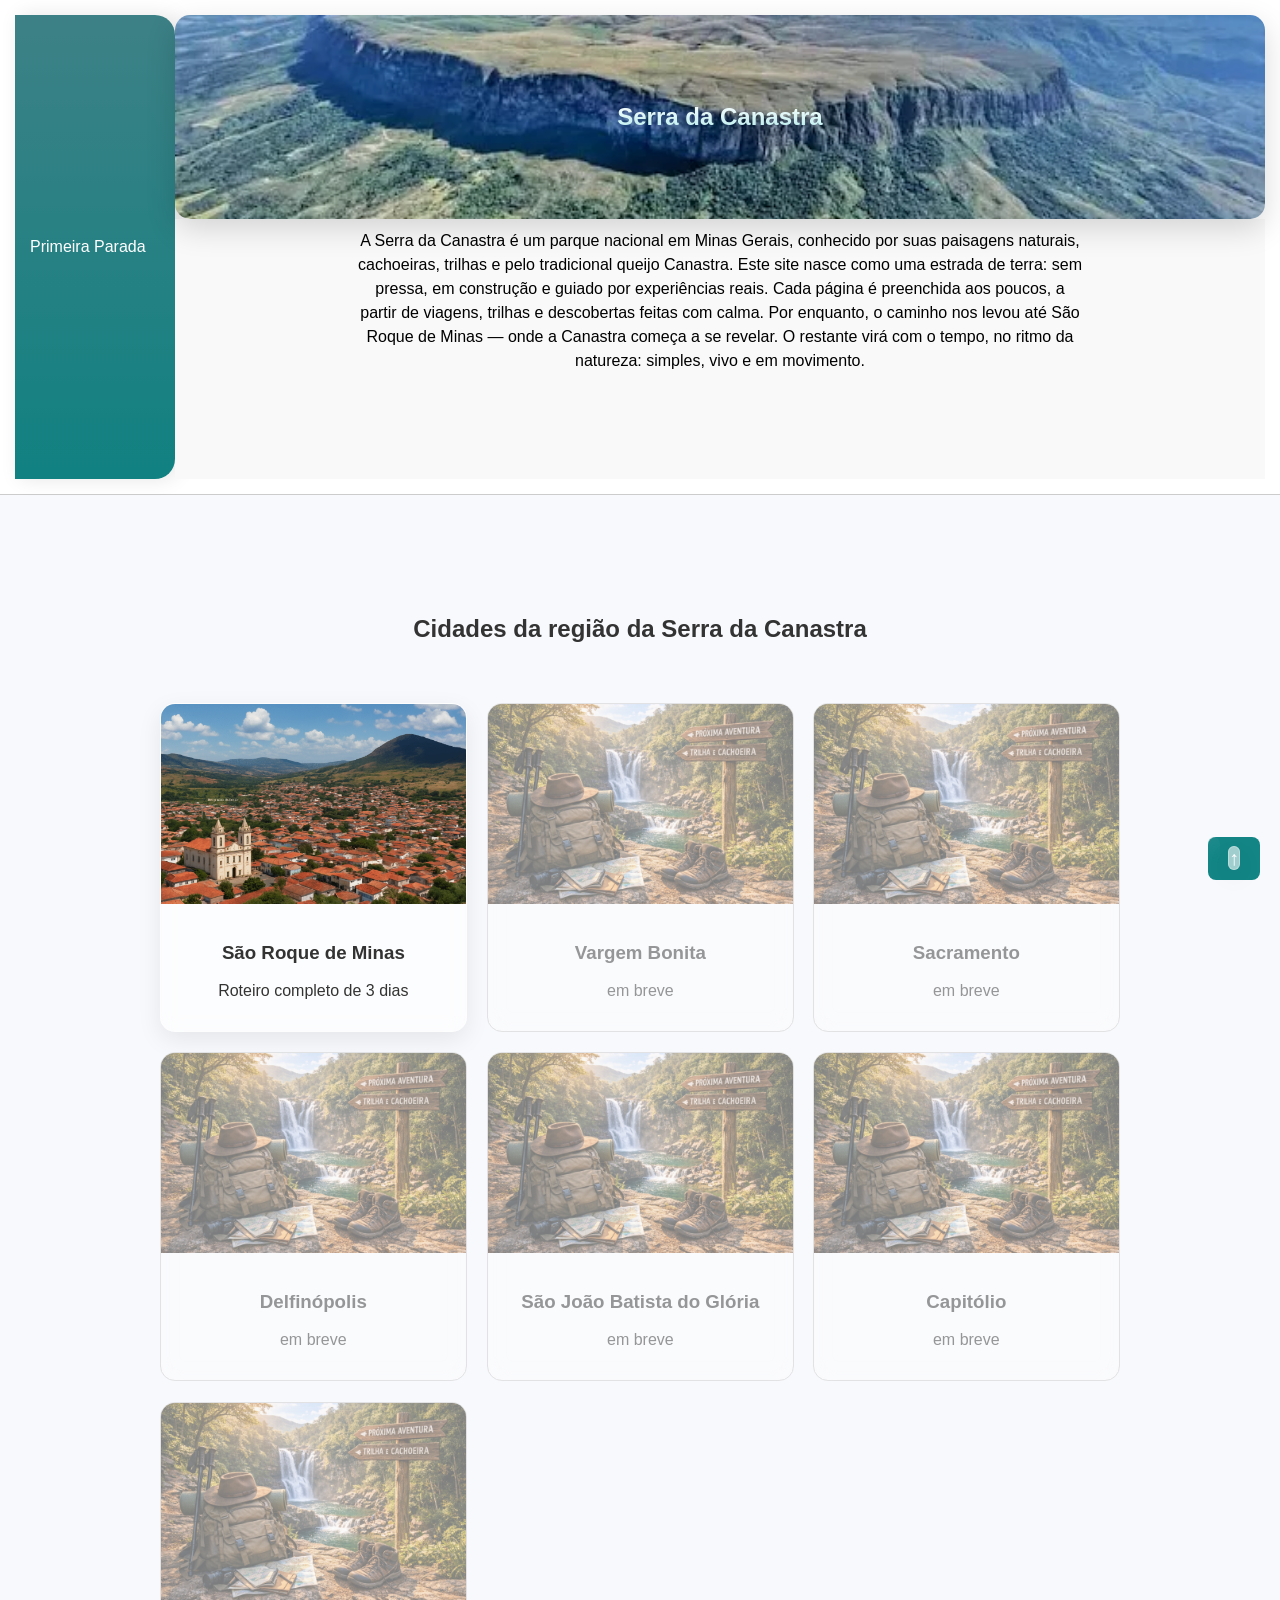
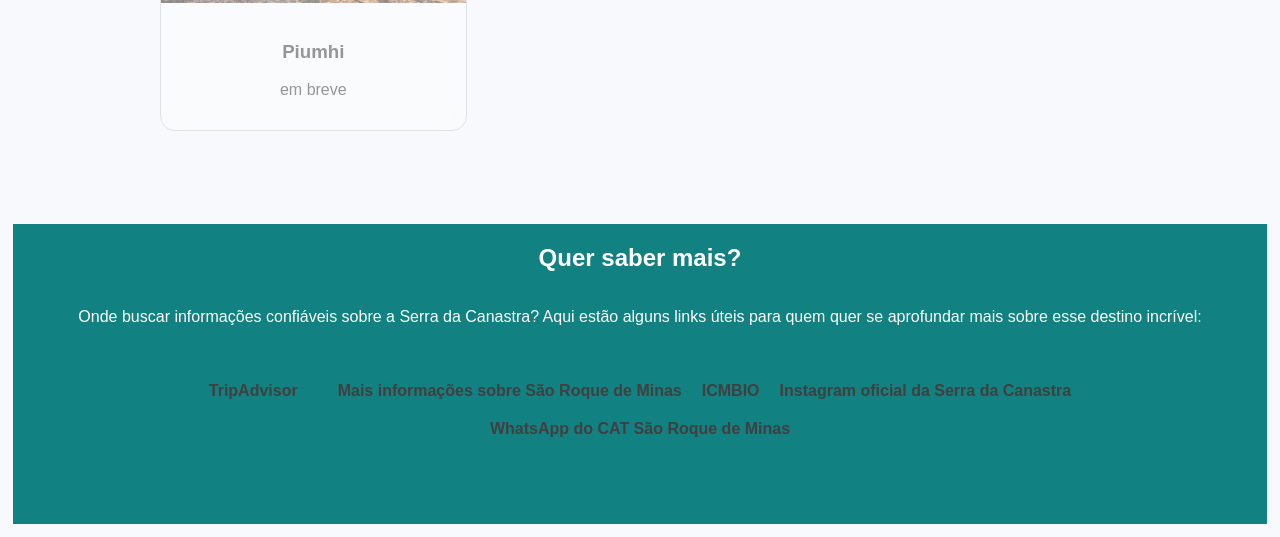
<file: index.html>
<!DOCTYPE html>
<html lang="pt-br">
<head>
<meta charset="UTF-8">
<meta name="viewport" content="width=device-width, initial-scale=1.0">
<title>Blog de Viagens</title>
<link rel="stylesheet" href="CSS/style.css">
</head>
<body>

<header>
 
  <nav class="sidebar">
    
    <a href="canastra.html">Primeira Parada</a>

  </nav>


<section class="hero" style="background:url('IMG/imagem serra.webp') center/cover ">
  <div>
    <h2>Serra da Canastra</h2>

    
  </div>

 </section>
 
 <section class="hero1">
       
        <p>A Serra da Canastra é um parque nacional em Minas Gerais, conhecido por suas paisagens naturais, cachoeiras, trilhas e pelo tradicional queijo Canastra. Este site nasce como uma estrada de terra: sem pressa, em construção e guiado por experiências reais. Cada página é preenchida aos poucos, a partir de viagens, trilhas e descobertas feitas com calma. Por enquanto, o caminho nos levou até São Roque de Minas — onde a Canastra começa a se revelar. O restante virá com o tempo, no ritmo da natureza: simples, vivo e em movimento.</p>
        
<section>

</header>





<section class="section">
  <h2>Cidades da região da Serra da Canastra</h2>

  <div class="cards">

    <a href="canastra.html" class="card">
      <img src="./IMG/saoroque.jpg">
      <div class="card-content">
        <h3>São Roque de Minas</h3>
        <p> Roteiro completo de 3 dias</p>
      </div>
    </a>

    <a href="Vargem_Bonita.html" class="card disabled">
  <img src="./IMG/próximos destinos.png">
      <div class="card-content">
        <h3>Vargem Bonita</h3>
        <p> em breve</p>
     </div>
     </a> 

     <a href="Sacramento.html" class="card disabled">
      <img src="./IMG/próximos destinos.png">    
      <div class="card-content">
        <h3>Sacramento</h3>
        <p> em breve</p>
       </div>
        </a>
    
    <a href="Delfinópolis.html" class="card disabled">
      <img src="./IMG/próximos destinos.png">    
      <div class="card-content">
        <h3>Delfinópolis</h3>
        <p> em breve</p>
       </div>
        </a>

        
   <a href="Sao_Joao_Batista_do_Gloria.html" class="card disabled">
      <img src="./IMG/próximos destinos.png">    
      <div class="card-content">    
        <h3>São João Batista do Glória</h3>
        <p> em breve</p>
      </div>
    </a>
      
      
      <a href="Capitólio.html" class="card disabled">
      <img src="./IMG/próximos destinos.png ">     
      <div class="card-content">    
      <h3>Capitólio</h3>
      <p> em breve</p>    
      </div>
    </a>
    
    <a href="Piumhi.html" class="card disabled">
        <img  src="./IMG/próximos destinos.png">  
        <div class="card-content">    
        <h3  >Piumhi</h3>   
        <p> em breve</p>  
      </div>
    </a>  
    </section>

       
    <footer class="lista">
      <h2>Quer saber mais?</h2>
    
         <p> Onde buscar informações confiáveis sobre a Serra da Canastra? Aqui estão alguns links úteis para quem quer se aprofundar mais sobre esse destino incrível:</p>
    <ul>

        <li>
            <a href="https://www.tripadvisor.com.br/Attraction_Review-g303580-d447984-Reviews-Serra_da_Canastra-Sao_Roque_de_Minas_State_of_Minas_Gerais.html" target="_blank">TripAdvisor</a><li>

        </li> 
        <li>
           <a href="http://saoroquedeminas.mg.gov.br/?p=5624" target="_blank">Mais informações sobre São Roque de Minas</a>

        </li> 
        <li>
            <a href="https://www.gov.br/icmbio/pt-br/assuntos/biodiversidade/unidade-de-conservacao/unidades-de-biomas/cerrado/lista-de-ucs/parna-da-serra-da-canastra/informacoes-sobre-visitacao-parna-da-serra-da-canastra" target="_blank">ICMBIO</a>

        </li> 
        <li>
      <a href="https://www.instagram.com/serradacanastra/?utm_source=ig_web_button_share_sheet&igsh=ZDNlZDc0MzIxNwhttps://maps.app.goo.gl/ZpWFmBNEFLNCRsBv5==" target="_blank">Instagram oficial da Serra da Canastra</a>

        </li> 
        <li>
      <a href="https://api.whatsapp.com/send?text=https%3A%2F%2Fmaps.app.goo.gl%2FZpWFmBNEFLNCRsBv5" target="_blank">WhatsApp do CAT São Roque de Minas</a>

        </li>   
        
    </ul>
  
    </footer>
    
<button>
   
     <a href="index.html" class="card">↑</a> 
</button>

   
  </body>
</html>
</file>
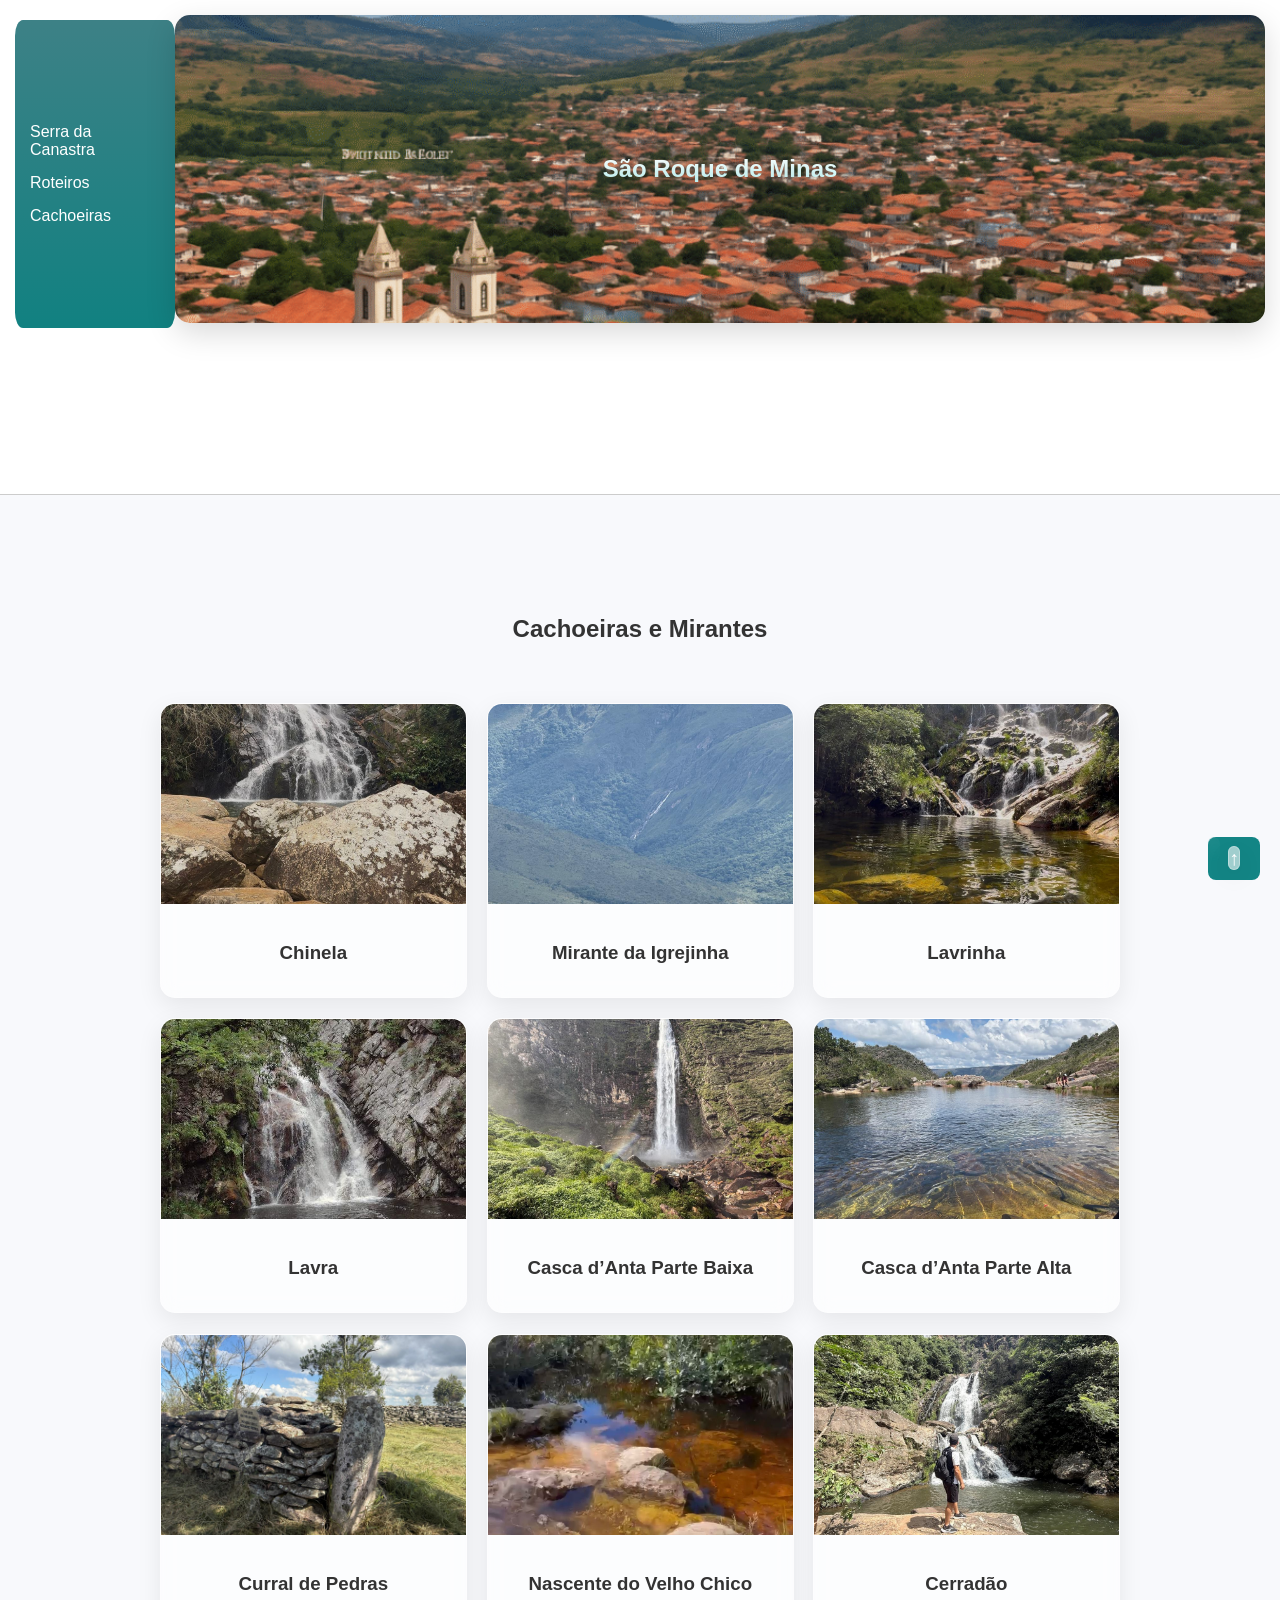
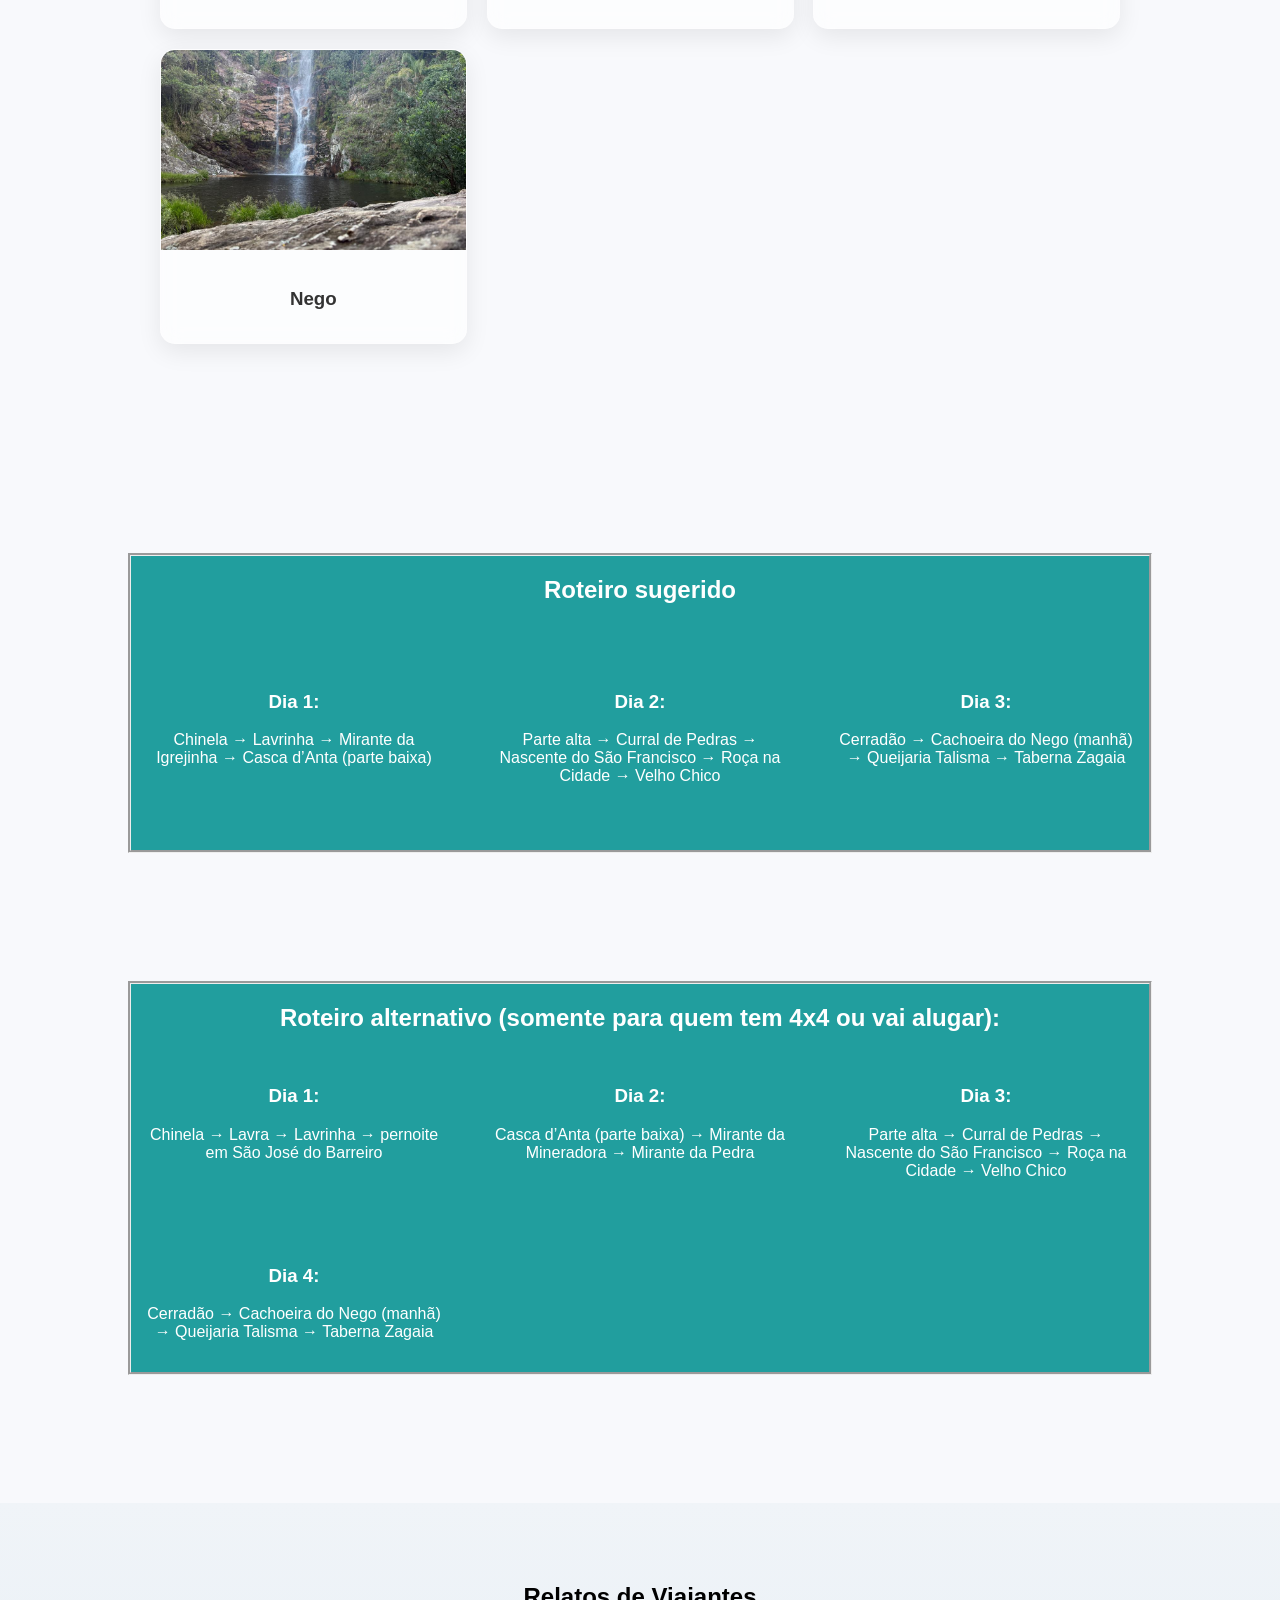
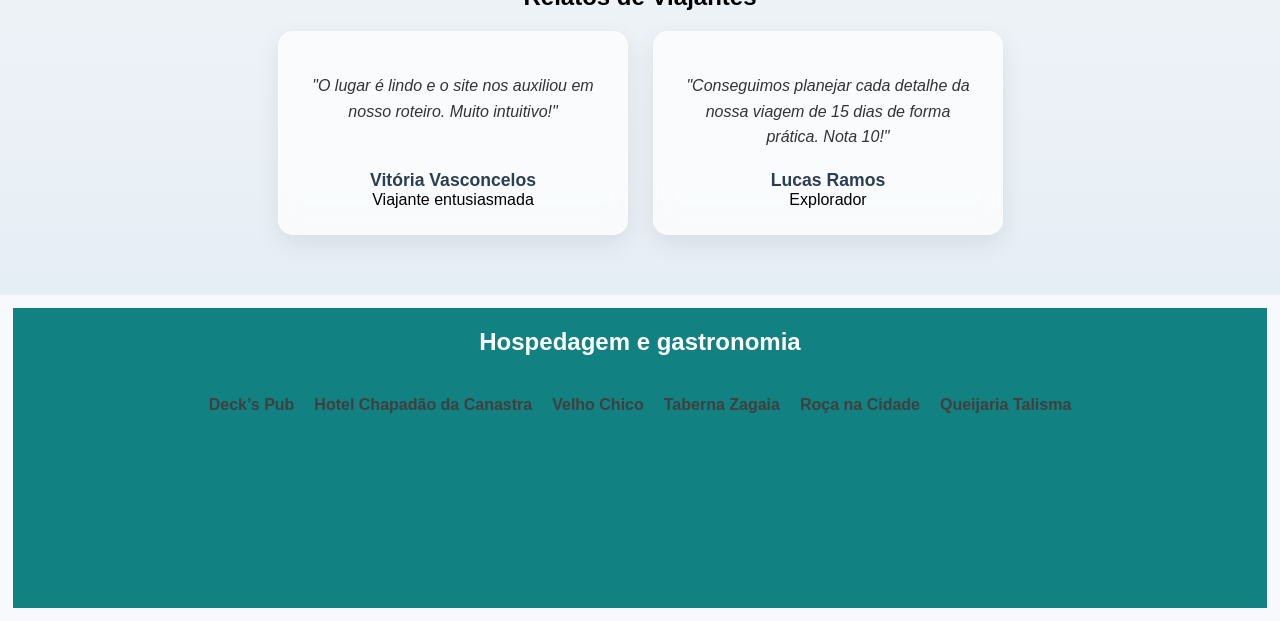
<file: canastra.html>
<!DOCTYPE html>
<html lang="pt-br">
<head>
<meta charset="UTF-8">
<meta name="viewport" content="width=device-width, initial-scale=1.0">
<title>São Roque de Minas</title>
<link rel="stylesheet" href="CSS/style.css">
</head>
<body>

      <header>
 
   
          <nav id="sidebar1">
            <a href="index.html">Serra da Canastra</a>
            <a href="#Roteiros">Roteiros</a>
            <a href="#Cachoeiras">Cachoeiras</a>
          </nav>

          <section class="hero" style="background:url('IMG/saoroque.jpg') center/cover;">
            <div>
                <h2>São Roque de Minas</h2>
   
            </div>
          </section>

      </header>

     

<section class="section" id="Cachoeiras">
  <h2>Cachoeiras e Mirantes</h2>

  <div class="cards">

    <a href="cachoeiras/chinela.html" class="card">
      <img src="IMG/chinela.jpeg">
      <div class="card-content">
        <h3>Chinela</h3>
      </div>
    </a>

     <a href="cachoeiras/mirantedaigreinha.html" class="card">
      <img src="./IMG/mirante da igrejinha.jpeg">
      <div class="card-content">
        <h3>Mirante da Igrejinha</h3>
      </div>
    </a>

    <a href="cachoeiras/lavrinha.html" class="card">
      <img src="IMG/lavrinha.jpeg">
      <div class="card-content">
        <h3>Lavrinha</h3>
      </div>
    </a>

    
    <a href="cachoeiras/lavra.html" class="card">
      <img src="./IMG/lavra.jpg">
      <div class="card-content">
        <h3>Lavra</h3>
      </div>
    </a>

    <a href="cachoeiras/cascabaixa.html" class="card">
      <img src="./IMG/cascadanta baixa.jpeg">
      <div class="card-content">
        <h3>Casca d’Anta Parte Baixa</h3>
      </div>
    </a>  
    

    <a href="cachoeiras/cascaalta.html" class="card">
      <img src="./IMG/cascadanta alta .jpeg">
      <div class="card-content">
        <h3>Casca d’Anta Parte Alta</h3>
      </div>
    </a>

    <a href="./cachoeiras/curraldepedras.html" class="card">
      <img src="./IMG/curral de predras .jpeg">
      <div class="card-content">
        <h3>Curral de Pedras</h3>
      </div>
    </a>

    <a href="./cachoeiras/nascentedosaofrancisco.html" class="card">
      <img src="./IMG/nascente do sao francisco.jpeg">
      <div class="card-content">
        <h3>Nascente do Velho Chico</h3>
      </div>
    </a>

    <a href="./cachoeiras/Cerradão.html" class="card">
      <img src="IMG/cerradao .jpeg">
      <div class="card-content">
        <h3>Cerradão</h3> 
      </div>
    </a>

    <a href="./cachoeiras/Nego.html" class="card">
      <img src="./IMG/nego.jpeg">
      <div class="card-content">
        <h3>Nego</h3>
      </div>
    </a>

</section>

 <section class="Roteiros" id="Roteiros">
 
            <h2><strong>Roteiro sugerido</strong></h2>


            <div class="cards">

                <section class="card-content">

                      <h3><strong>Dia 1:</strong></h3>

                      <p> Chinela → Lavrinha → Mirante da Igrejinha → Casca d’Anta (parte baixa)</p>

                </section>
    
                <section class="card-content">
                      
                      <h3><strong>Dia 2:</strong></h3>

                      <p> Parte alta → Curral de Pedras → Nascente do São Francisco → Roça na Cidade → Velho Chico</p>

                </section>

                <section class="card-content">
                      
                    <h3><strong>Dia 3:</strong></h3>
                    
                    <p>Cerradão → Cachoeira do Nego (manhã) → Queijaria Talisma → Taberna Zagaia</p>

                </section>

               </div> 

      </section> 

  
      <section class="Roteiros">
  
            <h2><strong>Roteiro alternativo (somente para quem tem 4x4 ou vai alugar):</strong></h2>

 
            <div class="cards">

                <section class="card-content">

                      <h3><strong>Dia 1:</strong></h3>

                      <p> Chinela → Lavra → Lavrinha → pernoite em São José do Barreiro</p>

                </section>
    
                <section class="card-content">
                      
                      <h3><strong>Dia 2:</strong></h3>

                      <p> Casca d’Anta (parte baixa) → Mirante da Mineradora → Mirante da Pedra</p>

                </section>

                <section class="card-content">
                      
                    <h3><strong>Dia 3:</strong></h3>
                    
                    <p>Parte alta → Curral de Pedras → Nascente do São Francisco → Roça na Cidade → Velho Chico</p>

                </section>

                <section class="card-content">
                      
                    <h3><strong>Dia 4:</strong></h3>
                    
                    <p>Cerradão → Cachoeira do Nego (manhã) → Queijaria Talisma → Taberna Zagaia</p>

                </section>

              </div>
      </section>    
      
      <section id="depoimentos" class="secao-depoimentos">
  <h2>Relatos de Viajantes</h2>

  <div class="container-flex-depoimentos">
    <article class="card-depoimento">
      <p class="mensagem">"O lugar é lindo e o site nos auxiliou em nosso roteiro. Muito intuitivo!"</p>
      <div class="autor">
        <strong>Vitória Vasconcelos</strong>
        <span>Viajante entusiasmada</span>
      </div>
    </article>

    <article class="card-depoimento">
      <p class="mensagem">"Conseguimos planejar cada detalhe da nossa viagem de 15 dias de forma prática. Nota 10!"</p>
      <div class="autor">
        <strong>Lucas Ramos</strong>
        <span>Explorador</span>
      </div>
    </article>
  </div>
</section>
<footer class="lista">

    
  

<section>
  <h2>Hospedagem e gastronomia</h2>

  <ul>    
    <li><a href="https://www.instagram.com/deckspub?utm_source=ig_web_button_share_sheet&igsh=ZDNlZDc0MzIxNw==" target="_blank">Deck’s Pub</a></li>
    <li><a href="https://chapadaodacanastra.com.br/" target="_blank">Hotel Chapadão da Canastra</a></li>
    <li><a href="https://restaurantevelhochico.com.br/" target="_blank">Velho Chico</a></li>    
    <li><a href="https://www.instagram.com/tabernazagaia?utm_source=ig_web_button_share_sheet&igsh=ZDNlZDc0MzIxNw==" target="_blank">Taberna Zagaia</a></li>
    <li><a href="https://www.instagram.com/rocadacidade?utm_source=ig_web_button_share_sheet&igsh=ZDNlZDc0MzIxNw==" target="_blank">Roça na Cidade</a></li>
    <li><a href="https://www.facebook.com/share/1CfzoznMFb/?mibextid=wwXIfr" target="_blank">Queijaria Talisma</a></li>  
  </ul>
 

</section>
</footer>

<button>
   
     <a href="canastra.html" class="card">↑</a> 
</button>

</body>
</html>
</file>
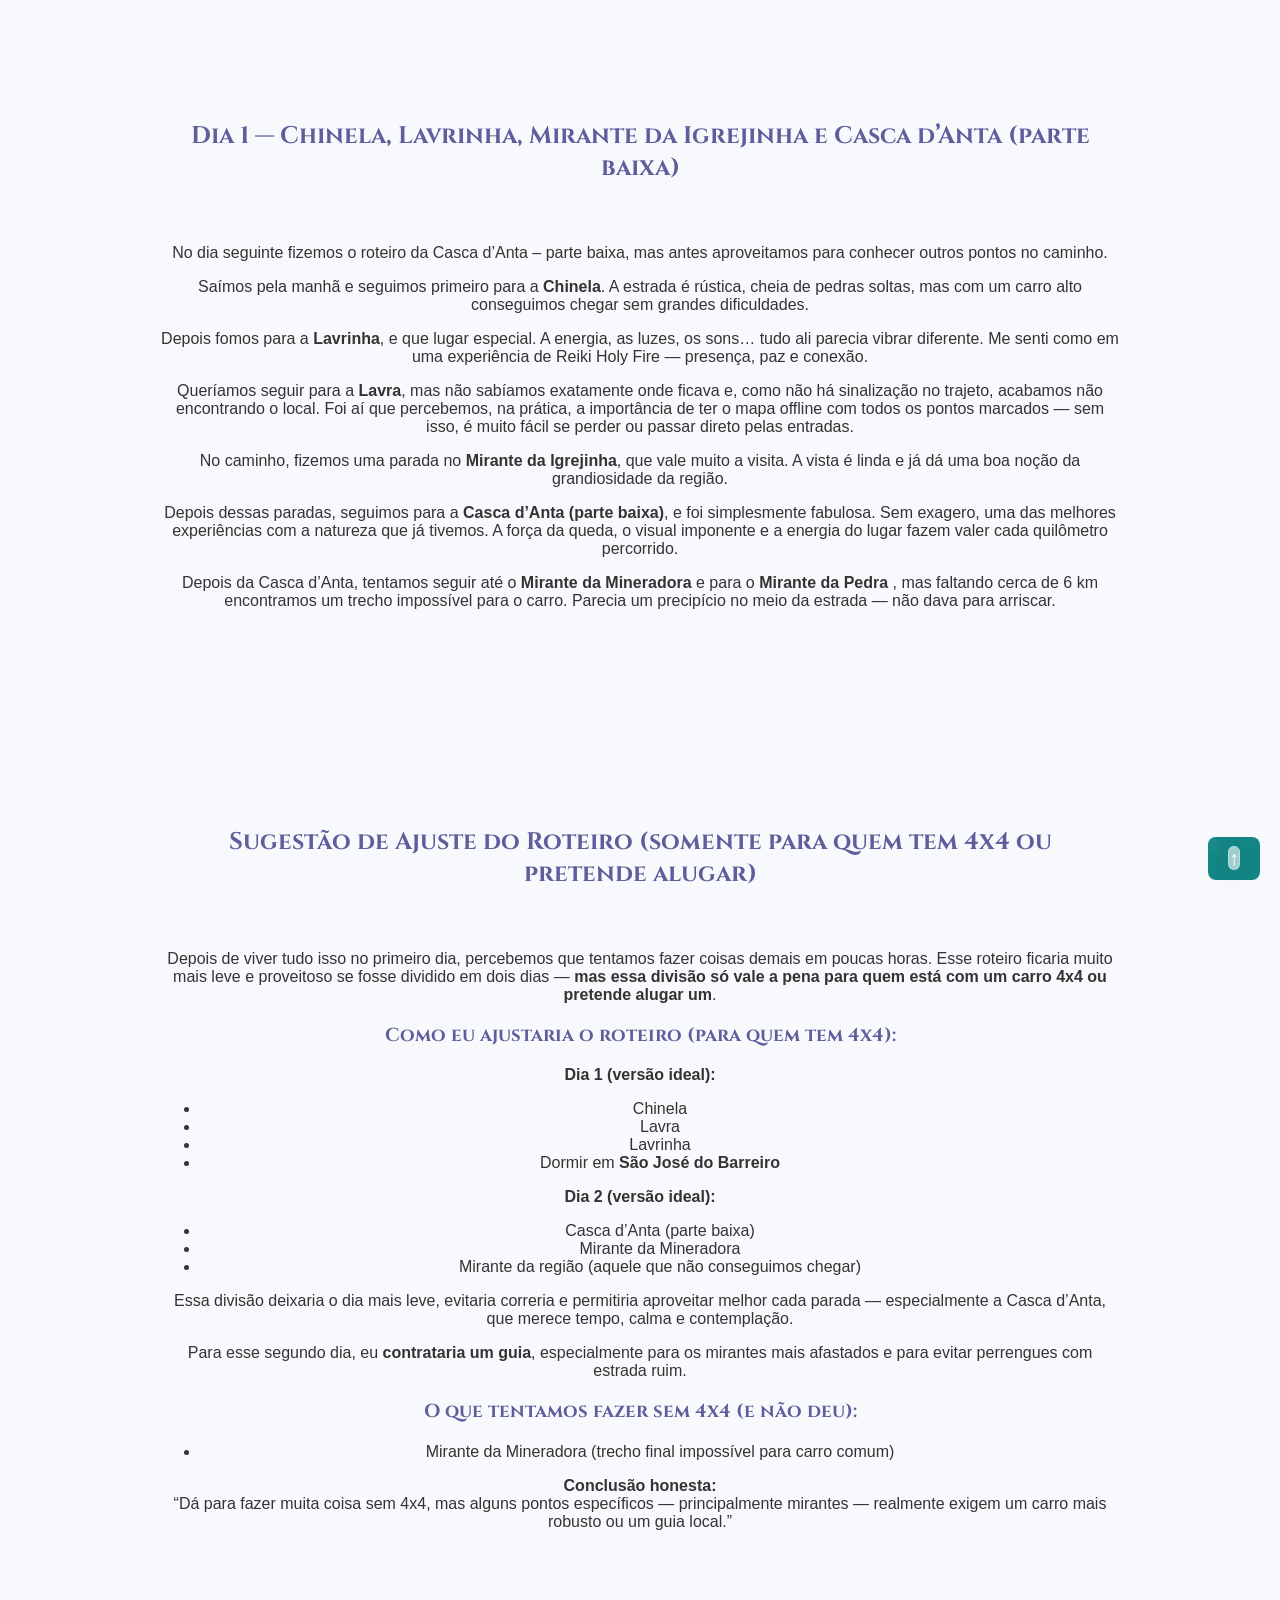
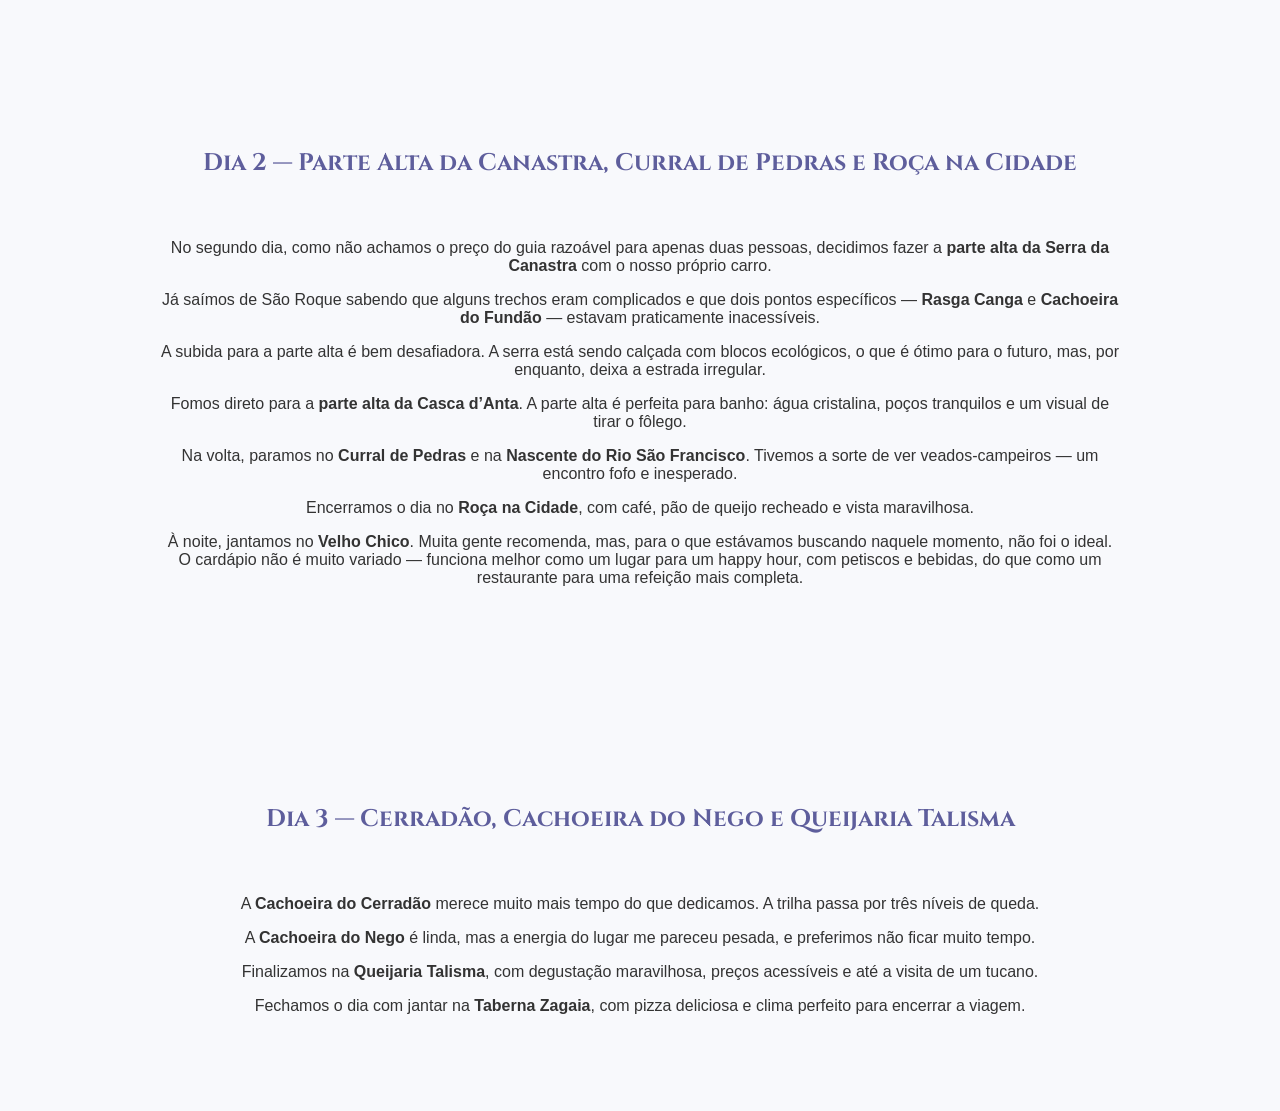
<file: sao roque de minas 2.html>
<!DOCTYPE html>
<html lang="pt-br">

<head>
    <meta charset="UTF-8">
    <meta name="viewport" content="width=device-width, initial-scale=1.0">
    <title>São Roque de Minas – Nossa Primeira Parada na Serra da Canastra</title>

    <link rel="stylesheet" href="../CSS/style.css">
    <link href="https://fonts.googleapis.com/css2?family=Cinzel:wght@400;600;700&display=swap" rel="stylesheet">

    <style>
        h1, h2, h3 {
            font-family: 'Cinzel', serif;
            color: rgb(94, 94, 156);
            text-align: center;
        }
    </style>
</head>
<body>
<section class="section">

    <h2>Dia 1 — Chinela, Lavrinha, Mirante da Igrejinha e Casca d’Anta (parte baixa)</h2>

    <p>No dia seguinte fizemos o roteiro da Casca d’Anta – parte baixa, mas antes aproveitamos para conhecer outros pontos no caminho.</p>

    <p>Saímos pela manhã e seguimos primeiro para a <strong>Chinela</strong>. A estrada é rústica, cheia de pedras soltas, mas com um carro alto conseguimos chegar sem grandes dificuldades.</p>

    <p>Depois fomos para a <strong>Lavrinha</strong>, e que lugar especial. A energia, as luzes, os sons… tudo ali parecia vibrar diferente. Me senti como em uma experiência de Reiki Holy Fire — presença, paz e conexão.</p>

    <p>Queríamos seguir para a <strong>Lavra</strong>, mas não sabíamos exatamente onde ficava e, como não há sinalização no trajeto, acabamos não encontrando o local. Foi aí que percebemos, na prática, a importância de ter o mapa offline com todos os pontos marcados — sem isso, é muito fácil se perder ou passar direto pelas entradas.</p>

    <p>No caminho, fizemos uma parada no <strong>Mirante da Igrejinha</strong>, que vale muito a visita. A vista é linda e já dá uma boa noção da grandiosidade da região.</p>

    <p>Depois dessas paradas, seguimos para a <strong>Casca d’Anta (parte baixa)</strong>, e foi simplesmente fabulosa. Sem exagero, uma das melhores experiências com a natureza que já tivemos. A força da queda, o visual imponente e a energia do lugar fazem valer cada quilômetro percorrido.</p>

    <p>Depois da Casca d’Anta, tentamos seguir até o <strong>Mirante da Mineradora</strong> e para o <strong> Mirante da Pedra </strong>, mas faltando cerca de 6 km encontramos um trecho impossível para o carro. Parecia um precipício no meio da estrada — não dava para arriscar.</p>

    

    

</section>

<section class="section">

    <h2>Sugestão de Ajuste do Roteiro (somente para quem tem 4x4 ou pretende alugar)</h2>

    <p>Depois de viver tudo isso no primeiro dia, percebemos que tentamos fazer coisas demais em poucas horas. Esse roteiro ficaria muito mais leve e proveitoso se fosse dividido em dois dias — <strong>mas essa divisão só vale a pena para quem está com um carro 4x4 ou pretende alugar um</strong>.</p>

    <h3>Como eu ajustaria o roteiro (para quem tem 4x4):</h3>

    <p><strong>Dia 1 (versão ideal):</strong></p>
    <ul>
        <li>Chinela</li>
        <li>Lavra</li>
        <li>Lavrinha</li>
        <li>Dormir em <strong>São José do Barreiro</strong></li>
    </ul>

    <p><strong>Dia 2 (versão ideal):</strong></p>
    <ul>
        <li>Casca d’Anta (parte baixa)</li>
        <li>Mirante da Mineradora</li>
        <li>Mirante da região (aquele que não conseguimos chegar)</li>
    </ul>

    <p>Essa divisão deixaria o dia mais leve, evitaria correria e permitiria aproveitar melhor cada parada — especialmente a Casca d’Anta, que merece tempo, calma e contemplação.</p>

    <p>Para esse segundo dia, eu <strong>contrataria um guia</strong>, especialmente para os mirantes mais afastados e para evitar perrengues com estrada ruim.</p>

    <h3>O que tentamos fazer sem 4x4 (e não deu):</h3>

    <ul>
        <li>Mirante da Mineradora (trecho final impossível para carro comum)</li>
    </ul>

    <p><strong>Conclusão honesta:</strong><br>
    “Dá para fazer muita coisa sem 4x4, mas alguns pontos específicos — principalmente mirantes — realmente exigem um carro mais robusto ou um guia local.”</p>

</section>

<section class="section">

    <h2>Dia 2 — Parte Alta da Canastra, Curral de Pedras e Roça na Cidade</h2>

    <p>No segundo dia, como não achamos o preço do guia razoável para apenas duas pessoas, decidimos fazer a <strong>parte alta da Serra da Canastra</strong> com o nosso próprio carro.</p>

    <p>Já saímos de São Roque sabendo que alguns trechos eram complicados e que dois pontos específicos — <strong>Rasga Canga</strong> e <strong>Cachoeira do Fundão</strong> — estavam praticamente inacessíveis.</p>

    <p>A subida para a parte alta é bem desafiadora. A serra está sendo calçada com blocos ecológicos, o que é ótimo para o futuro, mas, por enquanto, deixa a estrada irregular.</p>

    <p>Fomos direto para a <strong>parte alta da Casca d’Anta</strong>. A parte alta é perfeita para banho: água cristalina, poços tranquilos e um visual de tirar o fôlego.</p>

    <p>Na volta, paramos no <strong>Curral de Pedras</strong> e na <strong>Nascente do Rio São Francisco</strong>. Tivemos a sorte de ver veados-campeiros — um encontro fofo e inesperado.</p>

    <p>Encerramos o dia no <strong>Roça na Cidade</strong>, com café, pão de queijo recheado e vista maravilhosa.</p>

    <p>À noite, jantamos no <strong>Velho Chico</strong>. Muita gente recomenda, mas, para o que estávamos buscando naquele momento, não foi o ideal. O cardápio não é muito variado — funciona melhor como um lugar para um happy hour, com petiscos e bebidas, do que como um restaurante para uma refeição mais completa.</p>

</section>

<section class="section">

    <h2>Dia 3 — Cerradão, Cachoeira do Nego e Queijaria Talisma</h2>

    <p>A <strong>Cachoeira do Cerradão</strong> merece muito mais tempo do que dedicamos. A trilha passa por três níveis de queda.</p>

    <p>A <strong>Cachoeira do Nego</strong> é linda, mas a energia do lugar me pareceu pesada, e preferimos não ficar muito tempo.</p>

    <p>Finalizamos na <strong>Queijaria Talisma</strong>, com degustação maravilhosa, preços acessíveis e até a visita de um tucano.</p>

    <p>Fechamos o dia com jantar na <strong>Taberna Zagaia</strong>, com pizza deliciosa e clima perfeito para encerrar a viagem.</p>

</section>

<button>
   
     <a href="canastra.html" class="card">↑</a> 
</button>

</body>
</file>
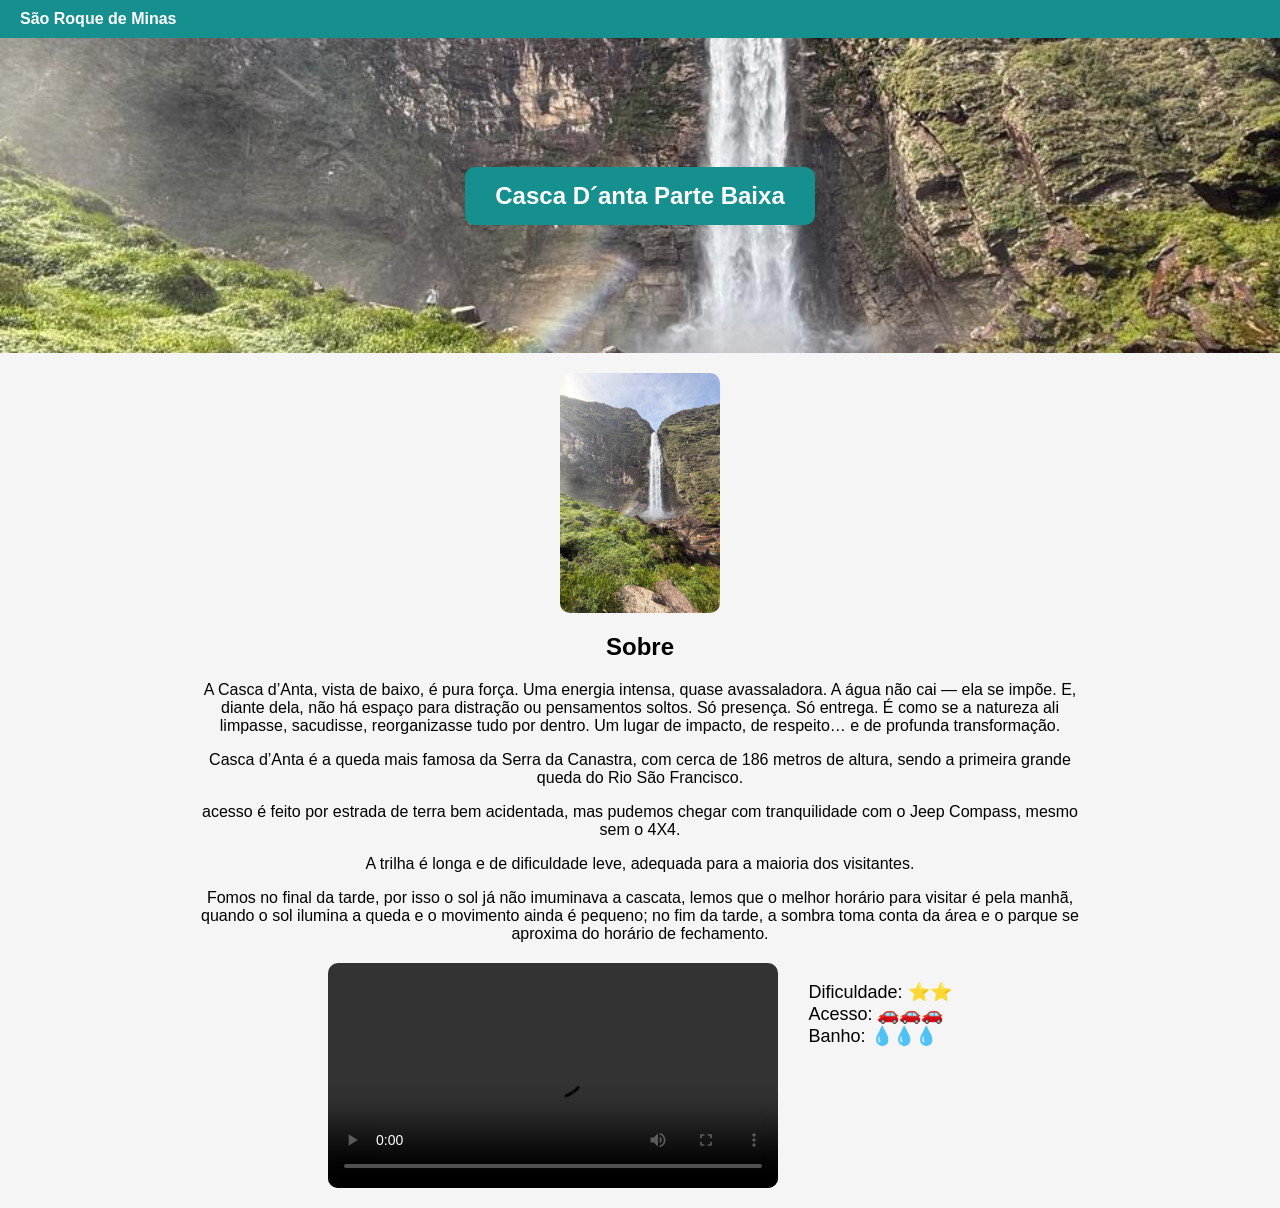
<file: cachoeiras/cascabaixa.html>
<!DOCTYPE html>
<html lang="pt-br">
<head>
  <meta charset="UTF-8">
  <meta name="viewport" content="width=device-width, initial-scale=1.0">
  <title>Casca D´anta Parte Baixa</title>
</head>

<body>

</head>

<body style="margin:0; font-family: Arial, sans-serif; background:#f5f5f5;">

 
  <header style="width:100%;">
    <nav style="padding:10px 20px; background:#168f8f;">
      <a href="../canastra.html" style="color:white; text-decoration:none; font-weight:bold;">
        São Roque de Minas
      </a>
    </nav>

    
    <section style="
      height:35vh;
      background:url('../IMG/cascadanta\ baixa.jpeg') center/cover no-repeat;
      display:flex;
      align-items:center;
      justify-content:center;
    ">
      <h2 style="
        background:#168f8f;
        color:white;
        padding:15px 30px;
        border-radius:10px;
      ">
        Casca D´anta Parte Baixa
      </h2>
    </section>
  </header>

 
  <section style="
    display:flex;
    justify-content:center;
    gap:15px;
    margin:20px 0;
  ">
    <img src="../IMG/cascadanta baixa.jpeg" style="width:160px; height:240px; object-fit:cover; border-radius:10px;">
    
  </section>

  
  <section style="
    max-width:900px;
    margin:0 auto;
    padding:0 20px;
    text-align:center;
  ">
  <h2>Sobre</h2>
  <p>A Casca d’Anta, vista de baixo, é pura força. Uma energia intensa, quase avassaladora. A água não cai — ela se impõe. E, diante dela, não há espaço para distração ou pensamentos soltos. Só presença. Só entrega. É como se a natureza ali limpasse, sacudisse, reorganizasse tudo por dentro. Um lugar de impacto, de respeito… e de profunda transformação.</p>
  <p>  Casca d’Anta é a queda mais famosa da Serra da Canastra, com cerca de 186 metros de altura, sendo a primeira grande queda do Rio São Francisco. </p> 
  <p> acesso é feito por estrada de terra bem acidentada, mas pudemos chegar com tranquilidade com o Jeep Compass, mesmo sem o 4X4. </p>
  <p> A trilha é longa e de dificuldade leve, adequada para a maioria dos visitantes. </p>
  <p> Fomos no final da tarde, por isso o sol já não imuminava a cascata, lemos que o melhor horário para visitar é pela manhã, quando o sol ilumina a queda e o movimento ainda é pequeno; no fim da tarde, a sombra toma conta da área e o parque se aproxima do horário de fechamento. </p>

  </section>

  
  <section style="
    display:flex;
    justify-content:center;
    align-items:flex-start;
    gap:30px;
    max-width:900px;
    margin:20px auto;
    padding:0 20px;
  ">

    <video controls style="width:50%; border-radius:10px;">
      <source src="../IMG/cascadanta baixa.mp4" type="video/mp4">
    </video>

    <ul style="list-style:none; padding:0; font-size:18px;">
      <li>Dificuldade: ⭐⭐</li>
    <li>Acesso: 🚗🚗🚗</li>
    <li>Banho: 💧💧💧</li>
    </ul>
    
  </section>

</body>
</html>
</file>
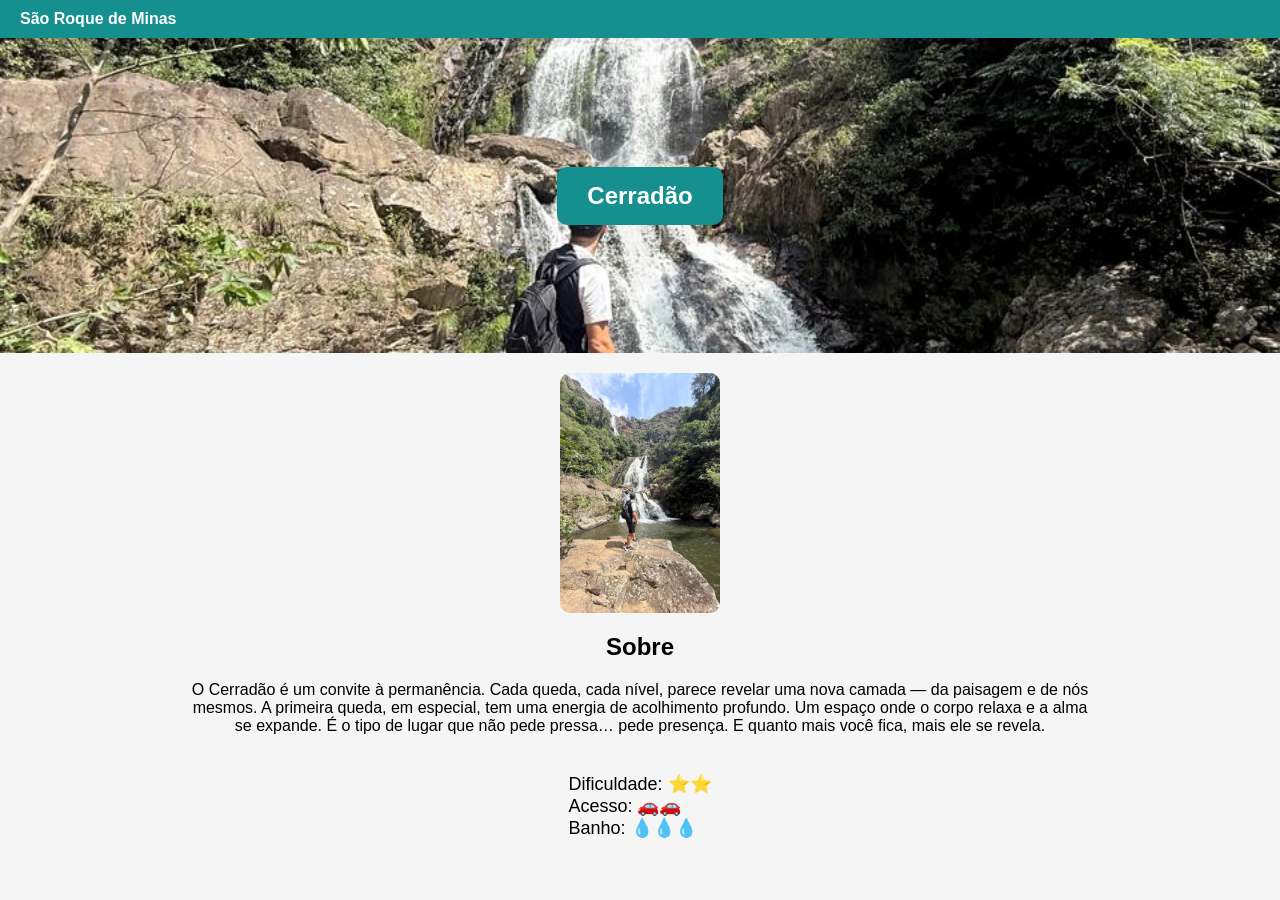
<file: cachoeiras/Cerradão.html>
<!DOCTYPE html>
<html lang="pt-br">
<head>
  <meta charset="UTF-8">
  <meta name="viewport" content="width=device-width, initial-scale=1.0">
  <title>Cerradão</title>
</head>

<body>

</head>

<body style="margin:0; font-family: Arial, sans-serif; background:#f5f5f5;">

 
  <header style="width:100%;">
    <nav style="padding:10px 20px; background:#168f8f;">
      <a href="../canastra.html" style="color:white; text-decoration:none; font-weight:bold;">
        São Roque de Minas
      </a>
    </nav>

    
    <section style="
      height:35vh;
      background:url('../IMG/cerradao\ .jpeg') center/cover no-repeat;
      display:flex;
      align-items:center;
      justify-content:center;
    ">
      <h2 style="
        background:#168f8f;
        color:white;
        padding:15px 30px;
        border-radius:10px;
      ">
       Cerradão
      </h2>
    </section>
  </header>

 
  <section style="
    display:flex;
    justify-content:center;
    gap:15px;
    margin:20px 0;
  ">
    <img src="../IMG/cerradao .jpeg" style="width:160px; height:240px; object-fit:cover; border-radius:10px;">
    
  </section>

  
  <section style="
    max-width:900px;
    margin:0 auto;
    padding:0 20px;
    text-align:center;
  ">
  <h2>Sobre</h2>
   <p>O Cerradão é um convite à permanência. Cada queda, cada nível, parece revelar uma nova camada — da paisagem e de nós mesmos. A primeira queda, em especial, tem uma energia de acolhimento profundo. Um espaço onde o corpo relaxa e a alma se expande. É o tipo de lugar que não pede pressa… pede presença. E quanto mais você fica, mais ele se revela.</p>


 
  </section>

  
  <section style="
    display:flex;
    justify-content:center;
    align-items:flex-start;
    gap:30px;
    max-width:900px;
    margin:20px auto;
    padding:0 20px;
  ">

    

    <ul style="list-style:none; padding:0; font-size:18px;">
     
    <li>Dificuldade: ⭐⭐</li>
    <li>Acesso: 🚗🚗</li>
    <li>Banho: 💧💧💧</li>
    </ul>
    
  </section>

</body>
</html>
</file>
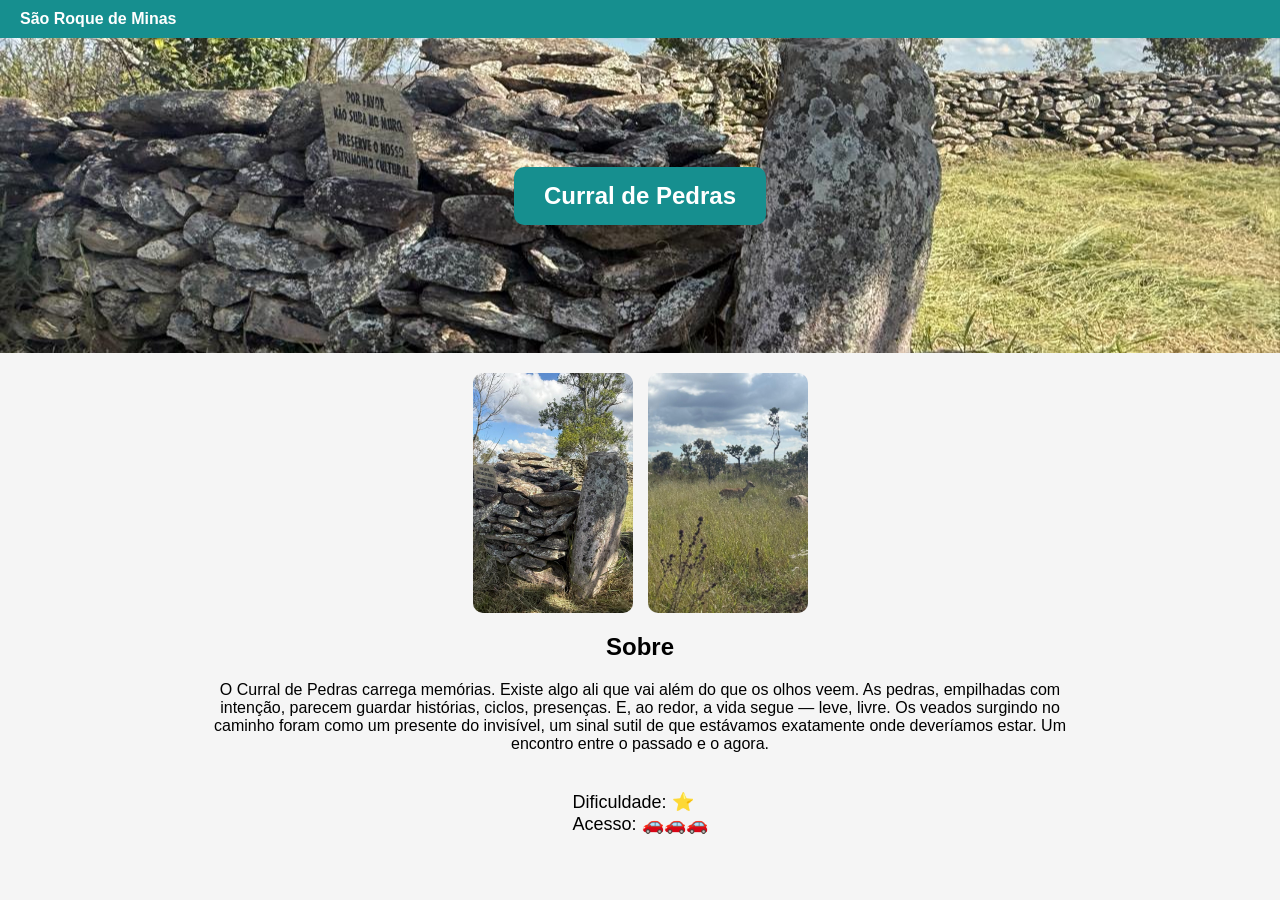
<file: cachoeiras/curraldepedras.html>
<!DOCTYPE html>
<html lang="pt-br">
<head>
  <meta charset="UTF-8">
  <meta name="viewport" content="width=device-width, initial-scale=1.0">
  <title>Curral de Pedras</title>
</head>

<body>

</head>

<body style="margin:0; font-family: Arial, sans-serif; background:#f5f5f5;">

 
  <header style="width:100%;">
    <nav style="padding:10px 20px; background:#168f8f;">
      <a href="../canastra.html" style="color:white; text-decoration:none; font-weight:bold;">
        São Roque de Minas
      </a>
    </nav>

    
    <section style="
      height:35vh;
      background:url('../IMG/curral\ de\ predras\ .jpeg') center/cover no-repeat;
      display:flex;
      align-items:center;
      justify-content:center;
    ">
      <h2 style="
        background:#168f8f;
        color:white;
        padding:15px 30px;
        border-radius:10px;
      ">
        Curral de Pedras
      </h2>
    </section>
  </header>

 
  <section style="
    display:flex;
    justify-content:center;
    gap:15px;
    margin:20px 0;
  ">
    <img src="../IMG/curral de predras .jpeg" style="width:160px; height:240px; object-fit:cover; border-radius:10px;">
     <img src="../IMG/veado campeiro.jpeg" style="width:160px; height:240px; object-fit:cover; border-radius:10px;">

    
  </section>

  
  <section style="
    max-width:900px;
    margin:0 auto;
    padding:0 20px;
    text-align:center;
  ">
  <h2>Sobre</h2>
   <p>O Curral de Pedras carrega memórias. Existe algo ali que vai além do que os olhos veem. As pedras, empilhadas com intenção, parecem guardar histórias, ciclos, presenças. E, ao redor, a vida segue — leve, livre. Os veados surgindo no caminho foram como um presente do invisível, um sinal sutil de que estávamos exatamente onde deveríamos estar. Um encontro entre o passado e o agora.</p>


  </section>

  
  <section style="
    display:flex;
    justify-content:center;
    align-items:flex-start;
    gap:30px;
    max-width:900px;
    margin:20px auto;
    padding:0 20px;
  ">

    
    <ul style="list-style:none; padding:0; font-size:18px;">
     
    <li>Dificuldade: ⭐</li>
    <li>Acesso: 🚗🚗🚗</li>
    </ul>
    
  </section>

</body>
</html>
</file>
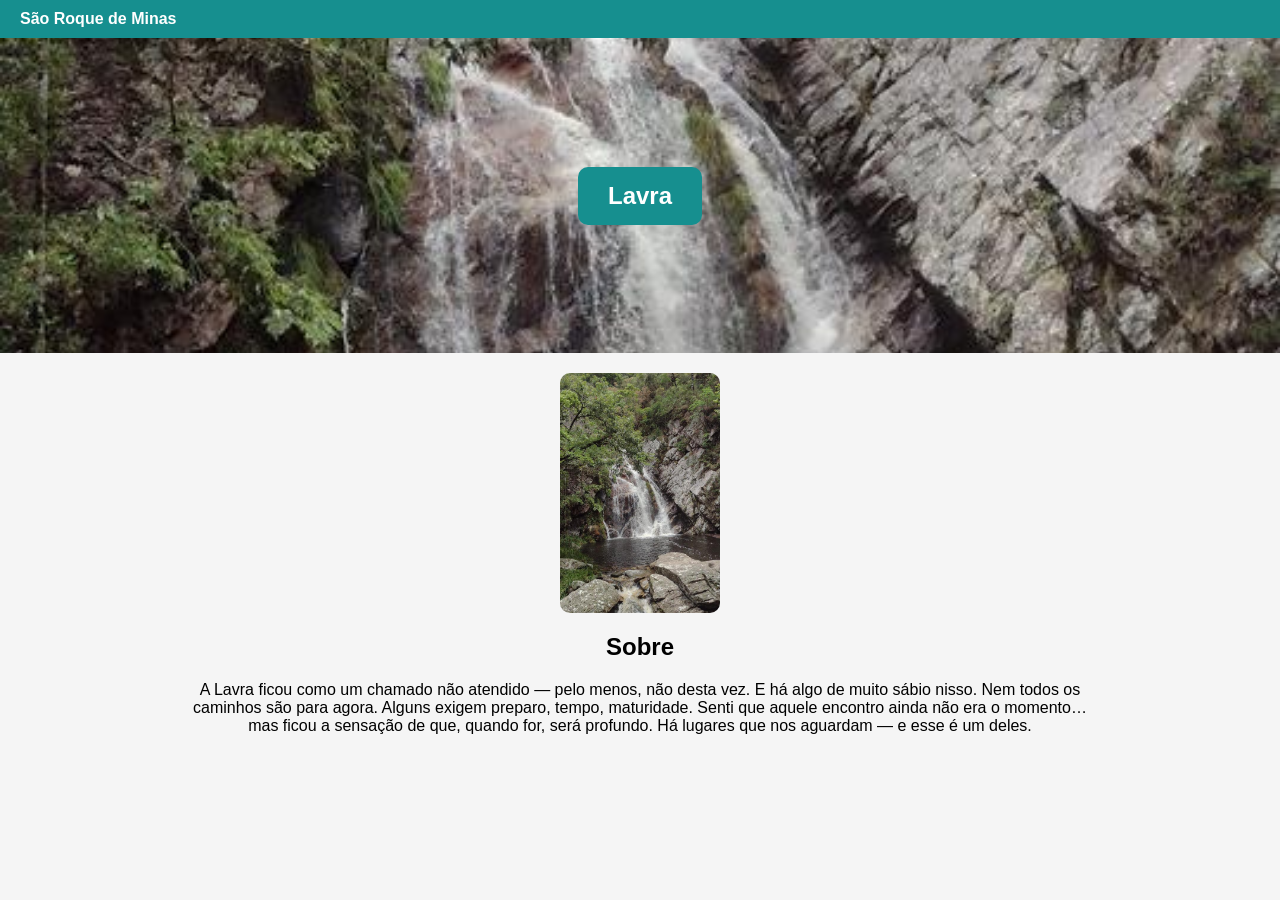
<file: cachoeiras/lavra.html>
<!DOCTYPE html>
<html lang="pt-br">
<head>
  <meta charset="UTF-8">
  <meta name="viewport" content="width=device-width, initial-scale=1.0">
  <title>Lavra</title>
</head>

<body>

</head>

<body style="margin:0; font-family: Arial, sans-serif; background:#f5f5f5;">

 
  <header style="width:100%;">
    <nav style="padding:10px 20px; background:#168f8f;">
      <a href="../canastra.html" style="color:white; text-decoration:none; font-weight:bold;">
        São Roque de Minas
      </a>
    </nav>

    
    <section style="
      height:35vh;
      background:url('../IMG/lavra.jpg') center/cover no-repeat;
      display:flex;
      align-items:center;
      justify-content:center;
    ">
      <h2 style="
        background:#168f8f;
        color:white;
        padding:15px 30px;
        border-radius:10px;
      ">
        Lavra
      </h2>
    </section>
  </header>

 
  <section style="
    display:flex;
    justify-content:center;
    gap:15px;
    margin:20px 0;
  ">
    <img src="../IMG/lavra.jpg" style="width:160px; height:240px; object-fit:cover; border-radius:10px;">
    
  </section>

  
  <section style="
    max-width:900px;
    margin:0 auto;
    padding:0 20px;
    text-align:center;
  ">
  <h2>Sobre</h2>
  <p>A Lavra ficou como um chamado não atendido — pelo menos, não desta vez. E há algo de muito sábio nisso. Nem todos os caminhos são para agora. Alguns exigem preparo, tempo, maturidade. Senti que aquele encontro ainda não era o momento… mas ficou a sensação de que, quando for, será profundo. Há lugares que nos aguardam — e esse é um deles.
</p>

  </section>

  
  <section style="
    display:flex;
    justify-content:center;
    align-items:flex-start;
    gap:30px;
    max-width:900px;
    margin:20px auto;
    padding:0 20px;
  ">

      
  </section>

</body>
</html>
</file>
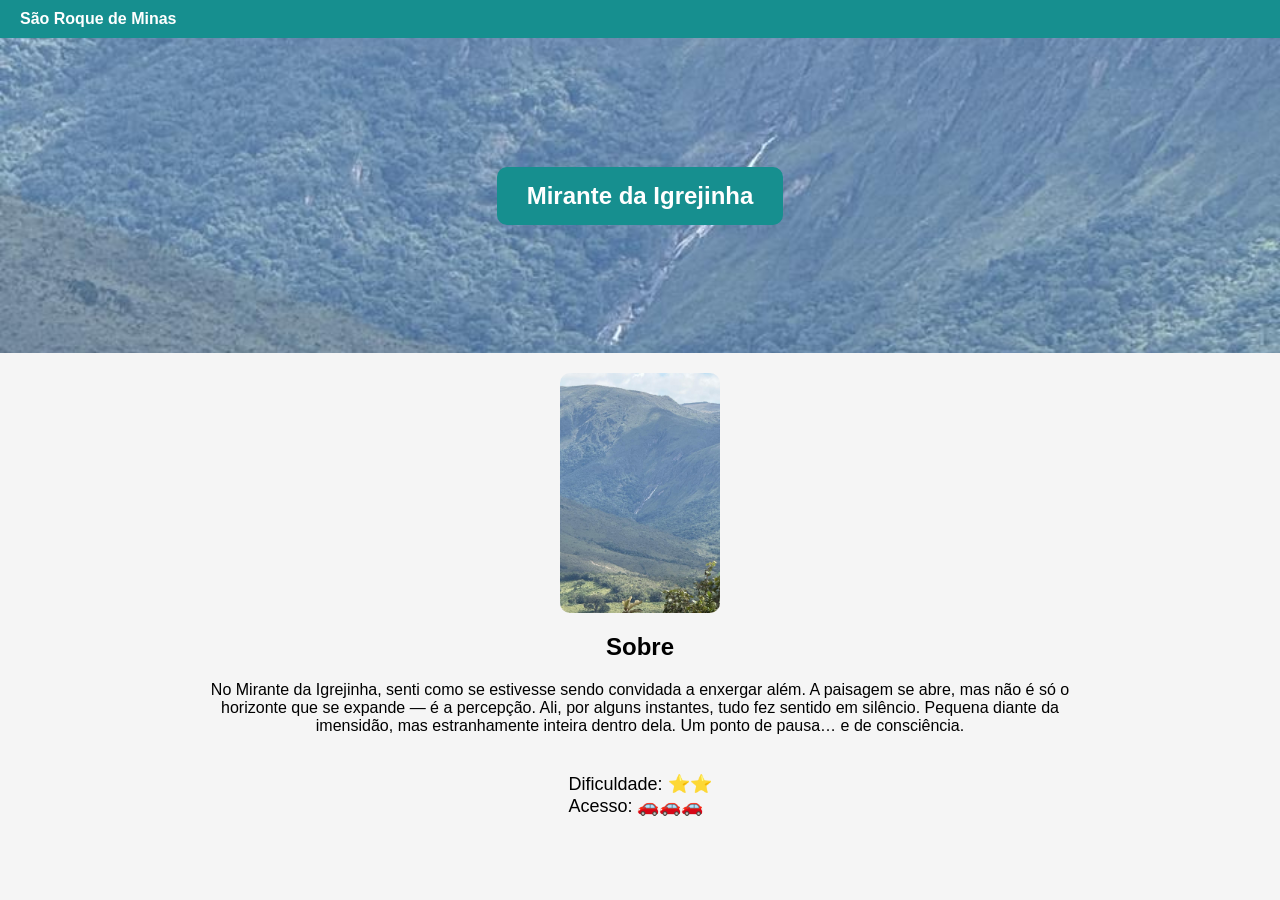
<file: cachoeiras/mirantedaigreinha.html>
<!DOCTYPE html>
<html lang="pt-br">
<head>
  <meta charset="UTF-8">
  <meta name="viewport" content="width=device-width, initial-scale=1.0">
  <title>Mirante da Igrejinha</title>
</head>

<body>

</head>

<body style="margin:0; font-family: Arial, sans-serif; background:#f5f5f5;">

 
  <header style="width:100%;">
    <nav style="padding:10px 20px; background:#168f8f;">
      <a href="../canastra.html" style="color:white; text-decoration:none; font-weight:bold;">
        São Roque de Minas
      </a>
    </nav>

    
    <section style="
      height:35vh;
      background:url('../IMG/mirante\ da\ igrejinha.jpeg') center/cover no-repeat;
      display:flex;
      align-items:center;
      justify-content:center;
    ">
      <h2 style="
        background:#168f8f;
        color:white;
        padding:15px 30px;
        border-radius:10px;
      ">
        Mirante da Igrejinha
      </h2>
    </section>
  </header>

 
  <section style="
    display:flex;
    justify-content:center;
    gap:15px;
    margin:20px 0;
  ">
    <img src="../IMG/mirante da igrejinha.jpeg" style="width:160px; height:240px; object-fit:cover; border-radius:10px;">
    
  </section>

  
  <section style="
    max-width:900px;
    margin:0 auto;
    padding:0 20px;
    text-align:center;
  ">
  <h2>Sobre</h2>
  <p>No Mirante da Igrejinha, senti como se estivesse sendo convidada a enxergar além. A paisagem se abre, mas não é só o horizonte que se expande — é a percepção. Ali, por alguns instantes, tudo fez sentido em silêncio. Pequena diante da imensidão, mas estranhamente inteira dentro dela. Um ponto de pausa… e de consciência.
</p>

  </section>

  
  <section style="
    display:flex;
    justify-content:center;
    align-items:flex-start;
    gap:30px;
    max-width:900px;
    margin:20px auto;
    padding:0 20px;
  ">

    
    <ul style="list-style:none; padding:0; font-size:18px;">
      <li>Dificuldade: ⭐⭐</li>
    <li>Acesso: 🚗🚗🚗</li>
    </ul>
    
  </section>

</body>
</html>
</file>
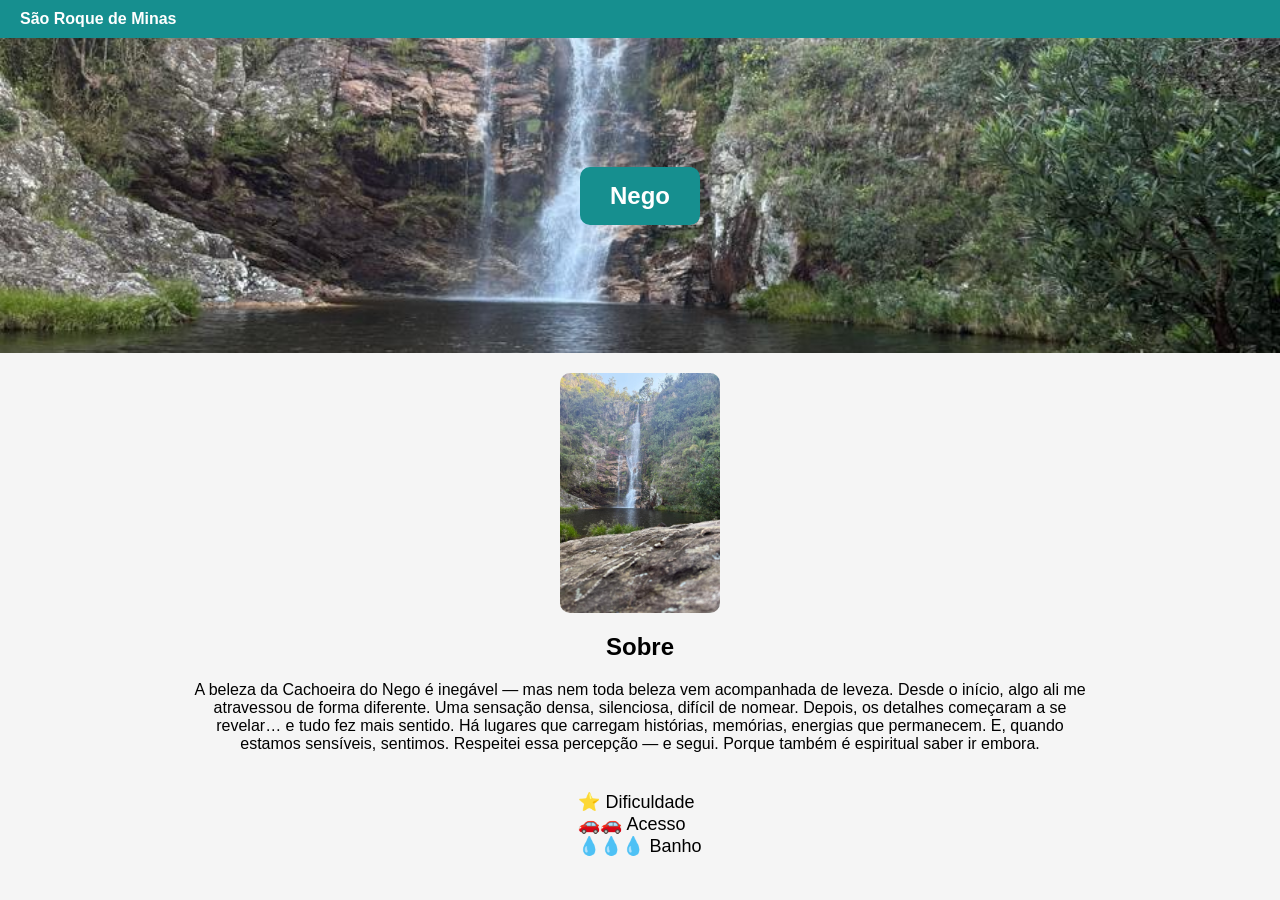
<file: cachoeiras/Nego.html>
<!DOCTYPE html>
<html lang="pt-br">
<head>
  <meta charset="UTF-8">
  <meta name="viewport" content="width=device-width, initial-scale=1.0">
  <title>Cachoeira do Nego</title>
</head>

<body style="margin:0; font-family: Arial, sans-serif; background:#f5f5f5;">

 
  <header style="width:100%;">
    <nav style="padding:10px 20px; background:#168f8f;">
      <a href="../canastra.html" style="color:white; text-decoration:none; font-weight:bold;">
        São Roque de Minas
      </a>
    </nav>

    
    <section style="
      height:35vh;
      background:url('../IMG/nego.jpeg') center/cover no-repeat;
      display:flex;
      align-items:center;
      justify-content:center;
    ">
      <h2 style="
        background:#168f8f;
        color:white;
        padding:15px 30px;
        border-radius:10px;
      ">
        Nego
      </h2>
    </section>
  </header>

 
  <section style="
    display:flex;
    justify-content:center;
    gap:15px;
    margin:20px 0;
  ">
    <img src="../IMG/nego.jpeg" style="width:160px; height:240px; object-fit:cover; border-radius:10px;">
    
  </section>

  
  <section style="
    max-width:900px;
    margin:0 auto;
    padding:0 20px;
    text-align:center;
  ">
    <h2>Sobre</h2>
    <p>
      A beleza da Cachoeira do Nego é inegável — mas nem toda beleza vem acompanhada de leveza. Desde o início, algo ali me atravessou de forma diferente. Uma sensação densa, silenciosa, difícil de nomear. Depois, os detalhes começaram a se revelar… e tudo fez mais sentido. Há lugares que carregam histórias, memórias, energias que permanecem. E, quando estamos sensíveis, sentimos. Respeitei essa percepção — e segui. Porque também é espiritual saber ir embora.

  </section>

  
  <section style="
    display:flex;
    justify-content:center;
    align-items:flex-start;
    gap:30px;
    max-width:900px;
    margin:20px auto;
    padding:0 20px;
  ">

    
    <ul style="list-style:none; padding:0; font-size:18px;">
      <li>⭐ Dificuldade</li>
      <li>🚗🚗 Acesso</li>
      <li>💧💧💧 Banho</li>
    </ul>
    
  </section>

</body>
</html>
</file>
<file: CSS/style.css>
/* RESET */
body {
    margin: 0;
    font-family: sans-serif;
    background: #f8f9fc;
}

* {
    box-sizing: border-box;
}

/* HEADER / GRID */
header {
    display: grid;
    grid-template-columns: 160px 1fr;
    grid-template-rows: auto auto;
    min-height: 55vh;
    border-bottom: 1px solid #ccc;
    background: white;
    z-index: 10;
    padding: 15px;
    align-items: stretch;
}

/* SIDEBAR */
.sidebar {
    grid-row: 1 / span 2;
    background: linear-gradient(180deg, rgb(61, 129, 134), rgb(17, 129, 129));
    padding: 25px 15px;
    display: flex;
    flex-direction: column;
    justify-content: center;
    gap: 15px;
    border-radius: 0 20px 20px 0;
    box-shadow: 5px 0 20px rgba(0,0,0,0.1);
}

.sidebar a {
    color: white;
    text-decoration: none;
    font-weight: 300;
    transition: all 0.3s ease;
}

.sidebar a:hover {
    transform: translateX(5px);
    color: #e0ffff;
}

#sidebar1 {
    grid-row: 1;
    background: linear-gradient(180deg, rgb(61,129,134), rgb(17,129,129));
    padding: 25px 15px;
    display: flex;
    flex-direction: column;
    justify-content: center;
    gap: 15px;
    position: sticky;
    top: 20px;
    height: 100%;
    border-radius: 5%;}

    sidebar a, #sidebar1 a {
    color: white;
    text-decoration: none;
    font-weight: 300;
    transition: all 0.3s ease;}

    img {
        max-width: 100%;
        height: auto;
    }

    

/* HERO */
.hero {

    
    height: 55vh;
    height: auto;
    display: flex;
    align-items: center;
    justify-content: center;
    text-align: center;
    padding: 0;
    color: white;
    border-radius: 15px;
    overflow: hidden;
    background: linear-gradient(135deg, rgb(17, 129, 129), rgb(61, 129, 134));
    box-shadow: 0 10px 30px rgba(0,0,0,0.15);
    transition: transform 0.4s ease;
    will-change: transform;
    background-size: cover;
    background-position: center top;
}

.hero:hover {
    transform: translateY(-6px);
}

.hero > div{
    width: 100%;
    max-width: 800px;
    padding: 20px;
    box-sizing: border-box;
    word-break: break-word;

}

@media (max-width: 768px) {
    .hero > div {
        max-width: 90%;
        padding: 12px;
    }

    .hero h2 {
        font-size: 1.4rem;
    }

    .hero p {
        font-size: 0.95rem;
        line-height: 1.4;
    }
}

@media (max-width: 768px) {
    header {
        display: block;
    }
}


.hero h2 {
    font-size: clamp (1.5rem, 5vw, 5rem);
    font-weight: 900;
    background: linear-gradient(to bottom, #ffffff, rgb(200, 255, 255));
    -webkit-background-clip: text;
    -webkit-text-fill-color: transparent;
    text-shadow: 0 10px 25px rgba(0,0,0,0.3);
}

.hero p {
    font-size: 1.1rem;
}

/* HERO SECUNDÁRIO */
.hero1 {
    padding: 0;
    background: #f9f9f9;
}

.hero1 h1 {
    font-size: 2.2rem;
    margin-bottom: 20px;
}

.hero1 p {
    max-width: 750px;
    line-height: 1.5;
    margin: auto;
    text-align: center;
    padding: 10px;
}

/* SECTION */
.section {
    max-width: 1000px;
    margin: auto;
    padding: 80px 20px;
    text-align: center;
    color: #333;
}

.section h2 {
    margin-bottom: 40px;
    padding: 20px;
}

/* GRID CARDS */
.cards {
    display: grid;
    grid-template-columns: repeat(auto-fit, minmax(250px, 1fr));
    gap: 20px;
}

/* CARD */
.card {
    position: relative;
    background: rgba(255, 255, 255, 0.6);
    backdrop-filter: blur(10px);
    -webkit-backdrop-filter: blur(10px);
    border-radius: 15px;
    overflow: hidden;
    border: 1px solid rgba(255,255,255,0.3);
    box-shadow: 0 8px 25px rgba(0,0,0,0.08);
    text-decoration: none;
    color: inherit;
    transition: all 0.35s ease;
    will-change: transform;
}

.card::before {
    content: "";
    position: absolute;
    inset: 0;
    background: linear-gradient(120deg, transparent, rgba(255,255,255,0.4), transparent);
    opacity: 0;
    transition: opacity 0.4s;
}

.card:hover::before {
    opacity: 1;
}

.card:hover {
    transform: translateY(-10px) scale(1.02);
    cursor: pointer;
    box-shadow: 
        0 15px 35px rgba(0,0,0,0.15),
        0 0 0 1px rgba(255,255,255,0.4) inset;
}

.card img {
    width: 100%;
    height: 200px;
    object-fit: cover;
}

.card-content {
    padding: 15px;
}

.card.disabled {
    opacity: 0.5;
    border: 1px solid #ccc;
    box-shadow: none;
    pointer-events: none;
}

/* ROTEIROS */
.Roteiros {
    width: 80%;
    min-height: 300px;
    height: auto;
    background: rgb(33, 158, 158);
    color: white;
    text-align: center;
    margin: 10%;
    display: grid;
    border-style: groove;
}

/* LISTA */
.lista {
    max-width: 100%;
    min-height: 300px;
    height: auto;
    background: rgb(17, 129, 129);
    color: white;
    text-align: center;
    margin: 1%;
    display: flex;
    flex-direction: column;
    overflow-x: hidden;
}

.lista ul {
    display: flex;
    list-style: none;
    padding: 20px;
    margin: 20px;
    justify-content: center;
    gap: 20px;
    flex-wrap: wrap;
}

.lista ul li a {
    color: rgb(65, 63, 63);
    text-decoration: none;
    font-weight: bold;
    transition: 0.3s;
}

.lista ul li a:hover {
    color: white;
    padding: 5px;
    border-radius: 5px;
    background: grey;
}

/* CONTAINER */
.container {
    background: #333;
    border-radius: 15px;
    color: white;
    text-align: center;
    padding: 20px;
}

.container ul {
    display: flex;
    flex-direction: column;
    list-style: none;
    gap: 20px;
}

.container ul li a {
    color: grey;
    text-decoration: none;
    font-weight: bold;
    transition: 0.3s;
}

.container ul li a:hover {
    color: white;
    padding: 5px;
    border-radius: 20px;
    background: grey;
}

/* BOTÃO */
button {
    background: #138585;
    color: white;
    border: none;
    padding: 10px 20px;
    border-radius: 8px;
    cursor: pointer;
    font-size: 20px;
    position: fixed;
    bottom: 20px;
    right: 20px;
    transition: all 0.3s ease;
}

button:hover {
    transform: scale(1.05);
    background: #0f6f6f;
}

/* ========================= */
/* DEPOIMENTOS */
/* ========================= */

.secao-depoimentos {
  background: linear-gradient(180deg, #f0f4f8, #e6eef5);
  padding: 60px 20px;
  text-align: center;
}

.container-flex-depoimentos {
  display: flex;
  justify-content: center;
  gap: 25px;
  flex-wrap: wrap;
}

.card-depoimento {
  position: relative;
  background: rgba(255, 255, 255, 0.7);
  backdrop-filter: blur(8px);
  -webkit-backdrop-filter: blur(8px);
  padding: 25px;
  border-radius: 15px;
  border: 1px solid rgba(255,255,255,0.4);
  box-shadow: 0 8px 25px rgba(0,0,0,0.08);
  flex: 1;
  max-width: 350px;
  display: flex;
  flex-direction: column;
  justify-content: space-between;
  transition: all 0.35s ease;
  will-change: transform;
}

.card-depoimento::before {
  content: "";
  position: absolute;
  inset: 0;
  background: linear-gradient(120deg, transparent, rgba(255,255,255,0.5), transparent);
  opacity: 0;
  transition: opacity 0.4s;
}

.card-depoimento:hover::before {
  opacity: 1;
}

.card-depoimento:hover {
  transform: translateY(-8px) scale(1.02);
  box-shadow: 
    0 15px 35px rgba(0,0,0,0.15),
    0 0 0 1px rgba(255,255,255,0.5) inset;
}

.mensagem {
  font-style: italic;
  color: #333;
  margin-bottom: 20px;
  line-height: 1.6;
}

.autor strong {
  display: block;
  color: #2c3e50;
  font-size: 1.1rem;
}
</file>
